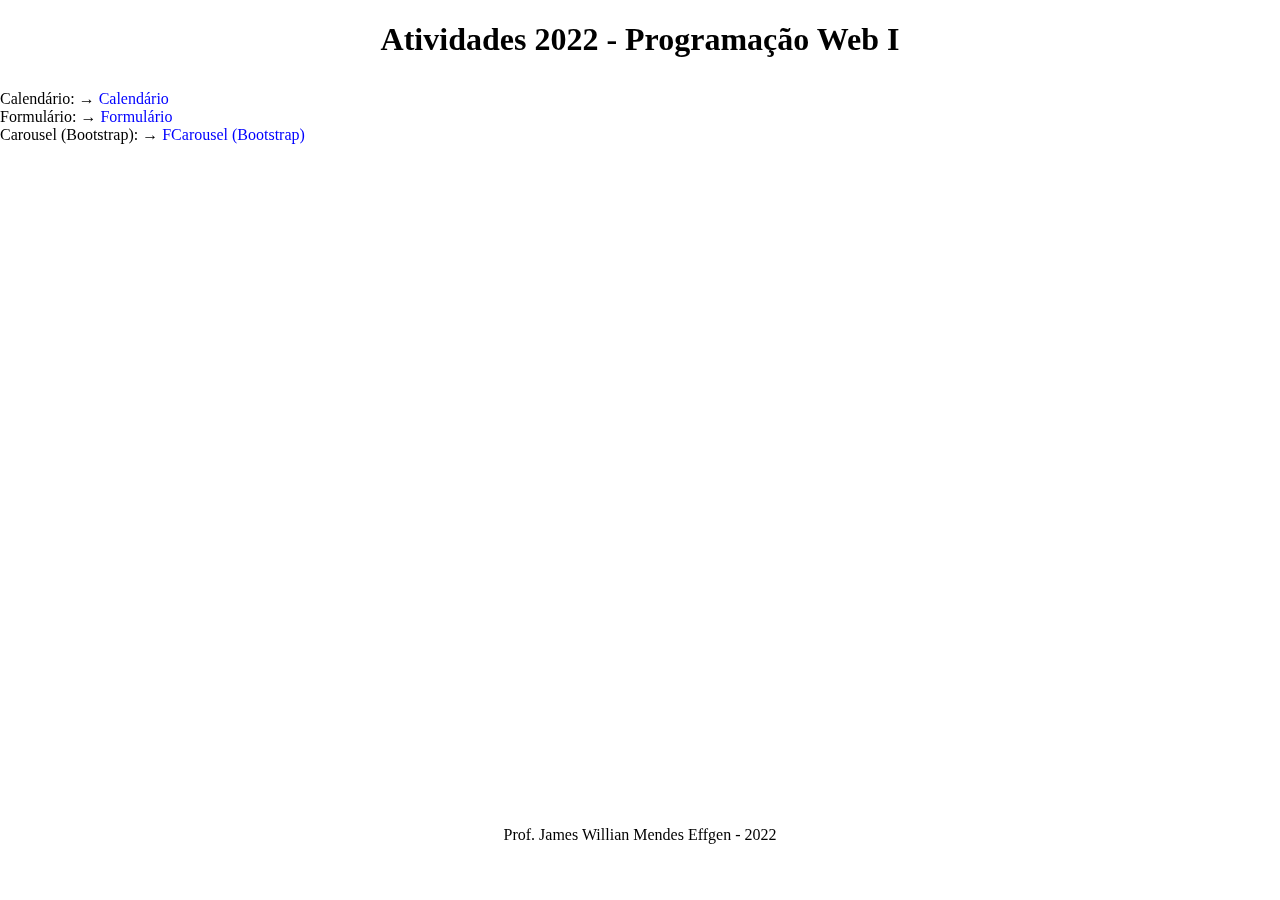
<file: index.html>
<!DOCTYPE html>
<html lang="pt-br">
<head>
    <meta charset="UTF-8">
    <title>Atividades de aula</title>
    <style>
        body{
            position: fixed;
            top: 0%;
            left: 0%;
            width: 100%;
            height: 100%;
        }
        header{
            position: fixed;
            top: 0%;
            left: 0%;
            width: 100%;
            height: 10%;
        }
        main{
            position: fixed;
            top: 10%;
            left: 0%;
            width: 100%;
            height: 80%;
        }
        footer{
            position: fixed;
            top: 90%;
            left: 0%;
            width: 100%;
            height: 10%;
        }
        h1, p{
            text-align: center;
        }
        a:link{
            color: blue;
            text-decoration: none;
        }
        a:visited{
            color: red;
            text-decoration: none;
        }
    </style>
</head>
<body>
    <header>
        <h1>Atividades 2022 - Programação Web I</h1>
    </header>
    <main>
        <li>Calendário: &rarr; <a href="atividadecalendario.html" target="_blank">Calendário</a></li>
        <li>Formulário: &rarr; <a href="formulariofloat.html" target="_blank">Formulário</a></li>
        <li>Carousel (Bootstrap): &rarr; <a href="carouselbs.html" target="_blank">FCarousel (Bootstrap)</a></li>
    </main>
    <footer>
        <p>Prof. James Willian Mendes Effgen - 2022</p>
    </footer>
</body>
</html>
</file>
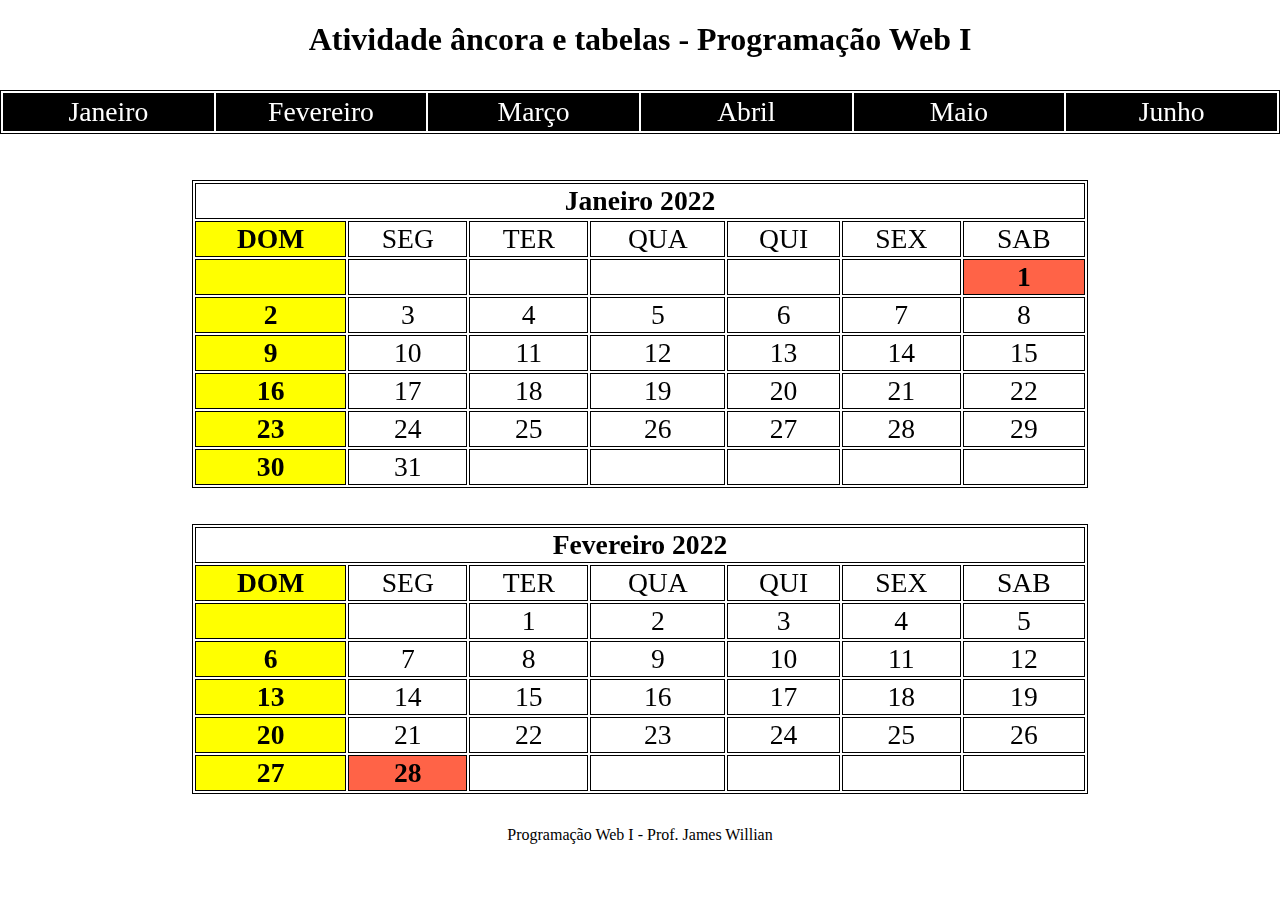
<file: atividadecalendario.html>
<!DOCTYPE html>
<html lang="pt-br">
<head>
    <meta charset="UTF-8">
    <title>Calendário</title>
    <link rel="stylesheet" href="atividadecalendario.css">
</head>
<body>
    <header><h1>Atividade âncora e tabelas - Programação Web I</h1></header>
    <nav>
        <table class="barra">
            <tr>
                <td class="link">
                    <a href="#janeiro">Janeiro</a>
                </td>
                <td class="link">
                    <a href="#fevereiro">Fevereiro</a>
                </td>
                <td class="link">
                    <a href="#marco">Março</a>
                </td>
                <td class="link">
                    <a href="#abril">Abril</a>
                </td>
                <td class="link">
                    <a href="#maio">Maio</a>  
                </td>
                <td class="link">
                    <a href="#junho">Junho</a> 
                </td>
            </tr>
        </table>
    </nav>
    <main>
        <table id="janeiro">
            <th colspan="7">Janeiro 2022</th>
            <tr>
                <td class="dom">DOM</td>
                <td>SEG</td>
                <td>TER</td>
                <td>QUA</td>
                <td>QUI</td>
                <td>SEX</td>
                <td>SAB</td>
            </tr>
            <tr>
                <td class="dom"></td>
                <td></td>
                <td></td>
                <td></td>
                <td></td>
                <td></td>
                <td class="fer">1</td>
            </tr>
            <tr>
                <td class="dom">2</td>
                <td>3</td>
                <td>4</td>
                <td>5</td>
                <td>6</td>
                <td>7</td>
                <td>8</td>
            </tr>
            <tr>
                <td class="dom">9</td>
                <td>10</td>
                <td>11</td>
                <td>12</td>
                <td>13</td>
                <td>14</td>
                <td>15</td>
            </tr>
            <tr>
                <td class="dom">16</td>
                <td>17</td>
                <td>18</td>
                <td>19</td>
                <td>20</td>
                <td>21</td>
                <td>22</td>
            </tr>
            <tr>
                <td class="dom">23</td>
                <td>24</td>
                <td>25</td>
                <td>26</td>
                <td>27</td>
                <td>28</td>
                <td>29</td>
            </tr>
            <tr>
                <td class="dom">30</td>
                <td>31</td>
                <td></td>
                <td></td>
                <td></td>
                <td></td>
                <td></td>
            </tr>
        </table>
        <br><br>
        <table id="fevereiro">
            <th colspan="7">Fevereiro 2022</th>
            <tr>
                <td class="dom">DOM</td>
                <td>SEG</td>
                <td>TER</td>
                <td>QUA</td>
                <td>QUI</td>
                <td>SEX</td>
                <td>SAB</td>
            </tr>
            <tr>
                <td class="dom"></td>
                <td></td>
                <td>1</td>
                <td>2</td>
                <td>3</td>
                <td>4</td>
                <td>5</td>
            </tr>
            <tr>
                <td class="dom">6</td>
                <td>7</td>
                <td>8</td>
                <td>9</td>
                <td>10</td>
                <td>11</td>
                <td>12</td>
            </tr>
            <tr>
                <td class="dom">13</td>
                <td>14</td>
                <td>15</td>
                <td>16</td>
                <td>17</td>
                <td>18</td>
                <td>19</td>
            </tr>
            <tr>
                <td class="dom">20</td>
                <td>21</td>
                <td>22</td>
                <td>23</td>
                <td>24</td>
                <td>25</td>
                <td>26</td>
            </tr>
            <tr>
                <td class="dom">27</td>
                <td class="fer">28</td>
                <td></td>
                <td></td>
                <td></td>
                <td></td>
                <td></td>
            </tr>
        </table>
        <br><br>
        <table id="marco">
            <th colspan="7">Março 2022</th>
            <tr>
                <td class="dom">DOM</td>
                <td>SEG</td>
                <td>TER</td>
                <td>QUA</td>
                <td>QUI</td>
                <td>SEX</td>
                <td>SAB</td>
            </tr>
            <tr>
                <td class="dom"></td>
                <td></td>
                <td class="fer">1</td>
                <td class="fer">2</td>
                <td>3</td>
                <td>4</td>
                <td>5</td>
            </tr>
            <tr>
                <td class="dom">6</td>
                <td>7</td>
                <td>8</td>
                <td>9</td>
                <td>10</td>
                <td>11</td>
                <td>12</td>
            </tr>
            <tr>
                <td class="dom">13</td>
                <td>14</td>
                <td>15</td>
                <td>16</td>
                <td>17</td>
                <td>18</td>
                <td>19</td>
            </tr>
            <tr>
                <td class="dom">20</td>
                <td>21</td>
                <td>22</td>
                <td>23</td>
                <td>24</td>
                <td>25</td>
                <td>26</td>
            </tr>
            <tr>
                <td class="dom">27</td>
                <td>28</td>
                <td>29</td>
                <td>30</td>
                <td>31</td>
                <td></td>
                <td></td>
            </tr>
        </table>
        <br><br>
        <table id="abril">
            <th colspan="7">Abril 2022</th>
            <tr>
                <td class="dom">DOM</td>
                <td>SEG</td>
                <td>TER</td>
                <td>QUA</td>
                <td>QUI</td>
                <td>SEX</td>
                <td>SAB</td>
            </tr>
            <tr>
                <td class="dom"></td>
                <td></td>
                <td></td>
                <td></td>
                <td></td>
                <td>1</td>
                <td>2</td>
            </tr>
            <tr>
                <td class="dom">3</td>
                <td>4</td>
                <td>5</td>
                <td>6</td>
                <td>7</td>
                <td>8</td>
                <td>9</td>
            </tr>
            <tr>
                <td class="dom">10</td>
                <td>11</td>
                <td>12</td>
                <td>13</td>
                <td>14</td>
                <td class="fer">15</td>
                <td>16</td>
            </tr>
            <tr>
                <td class="dom">17</td>
                <td>18</td>
                <td>19</td>
                <td>20</td>
                <td class="fer">21</td>
                <td>22</td>
                <td>23</td>
            </tr>
            <tr>
                <td class="dom">24</td>
                <td>25</td>
                <td>26</td>
                <td>27</td>
                <td>28</td>
                <td>29</td>
                <td>30</td>
            </tr>
        </table>
        <br><br>
        <table id="maio">
            <th colspan="7">Maio 2022</th>
            <tr>
                <td class="dom">DOM</td>
                <td>SEG</td>
                <td>TER</td>
                <td>QUA</td>
                <td>QUI</td>
                <td>SEX</td>
                <td>SAB</td>
            </tr>
            <tr>
                <td class="dom">1</td>
                <td>2</td>
                <td>3</td>
                <td>4</td>
                <td>5</td>
                <td>6</td>
                <td>7</td>
            </tr>
            <tr>
                <td class="dom">8</td>
                <td>9</td>
                <td>10</td>
                <td>11</td>
                <td>12</td>
                <td>13</td>
                <td>14</td>
            </tr>
            <tr>
                <td class="dom">15</td>
                <td>16</td>
                <td>17</td>
                <td>18</td>
                <td>19</td>
                <td>20</td>
                <td>21</td>
            </tr>
            <tr>
                <td class="dom">22</td>
                <td>23</td>
                <td>24</td>
                <td>25</td>
                <td>26</td>
                <td>27</td>
                <td>28</td>
            </tr>
            <tr>
                <td class="dom">29</td>
                <td>30</td>
                <td>31</td>
                <td></td>
                <td></td>
                <td></td>
                <td></td>
            </tr>
        </table>
        <br><br>
        <table id="junho">
            <th colspan="7" >Junho 2022</th>
            <tr>
                <td class="dom">DOM</td>
                <td>SEG</td>
                <td>TER</td>
                <td>QUA</td>
                <td>QUI</td>
                <td>SEX</td>
                <td>SAB</td>
            </tr>
            <tr>
                <td class="dom"></td>
                <td></td>
                <td></td>
                <td>1</td>
                <td>2</td>
                <td>3</td>
                <td>4</td>
            </tr>
            <tr>
                <td class="dom">5</td>
                <td>6</td>
                <td>7</td>
                <td>8</td>
                <td>9</td>
                <td>10</td>
                <td>11</td>
            </tr>
            <tr>
                <td class="dom">12</td>
                <td>13</td>
                <td>14</td>
                <td>15</td>
                <td>16</td>
                <td>17</td>
                <td>18</td>
            </tr>
            <tr>
                <td class="dom">19</td>
                <td>20</td>
                <td>21</td>
                <td>22</td>
                <td>23</td>
                <td>24</td>
                <td>25</td>
            </tr>
            <tr>
                <td class="dom">26</td>
                <td>27</td>
                <td>28</td>
                <td>29</td>
                <td>30</td>
                <td></td>
                <td></td>
            </tr>
        </table>  
    </main>
    <footer><p>Programação Web I - Prof. James Willian</p></footer>
</body>
</html>
</file>
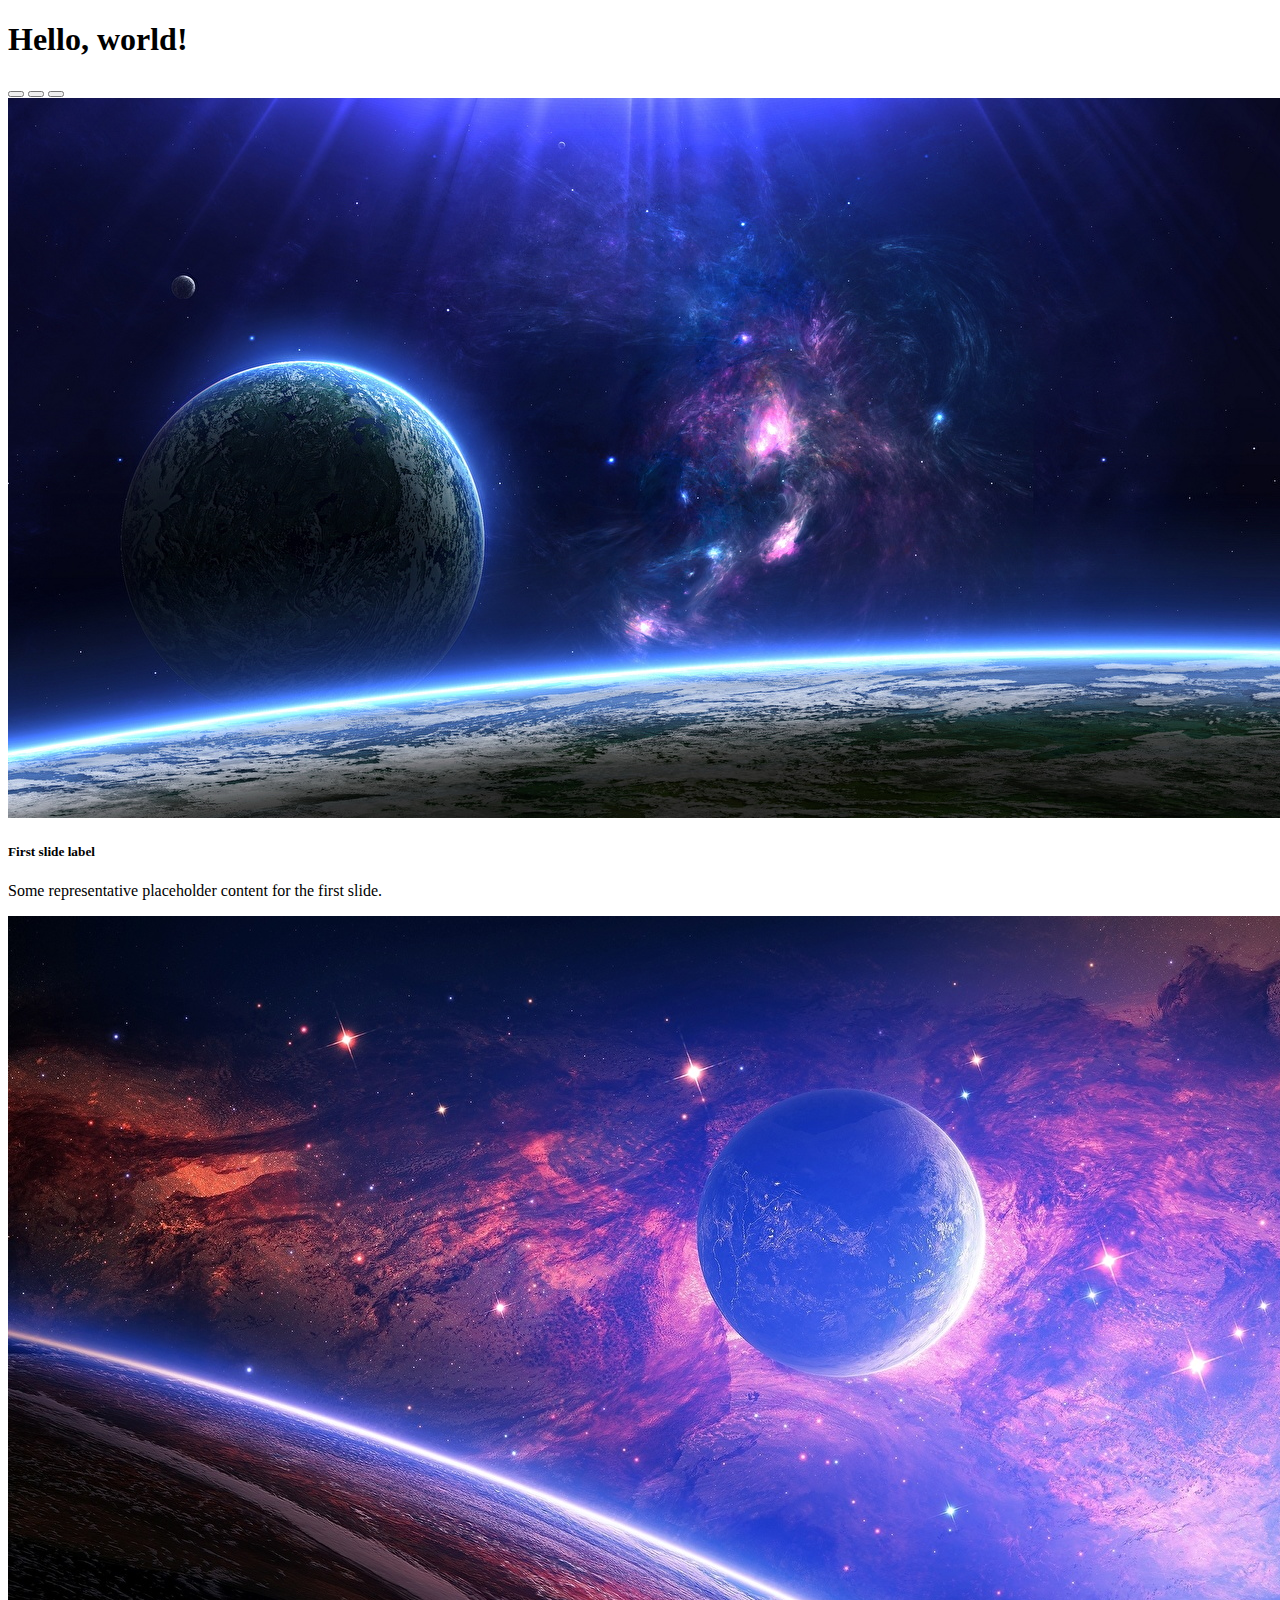
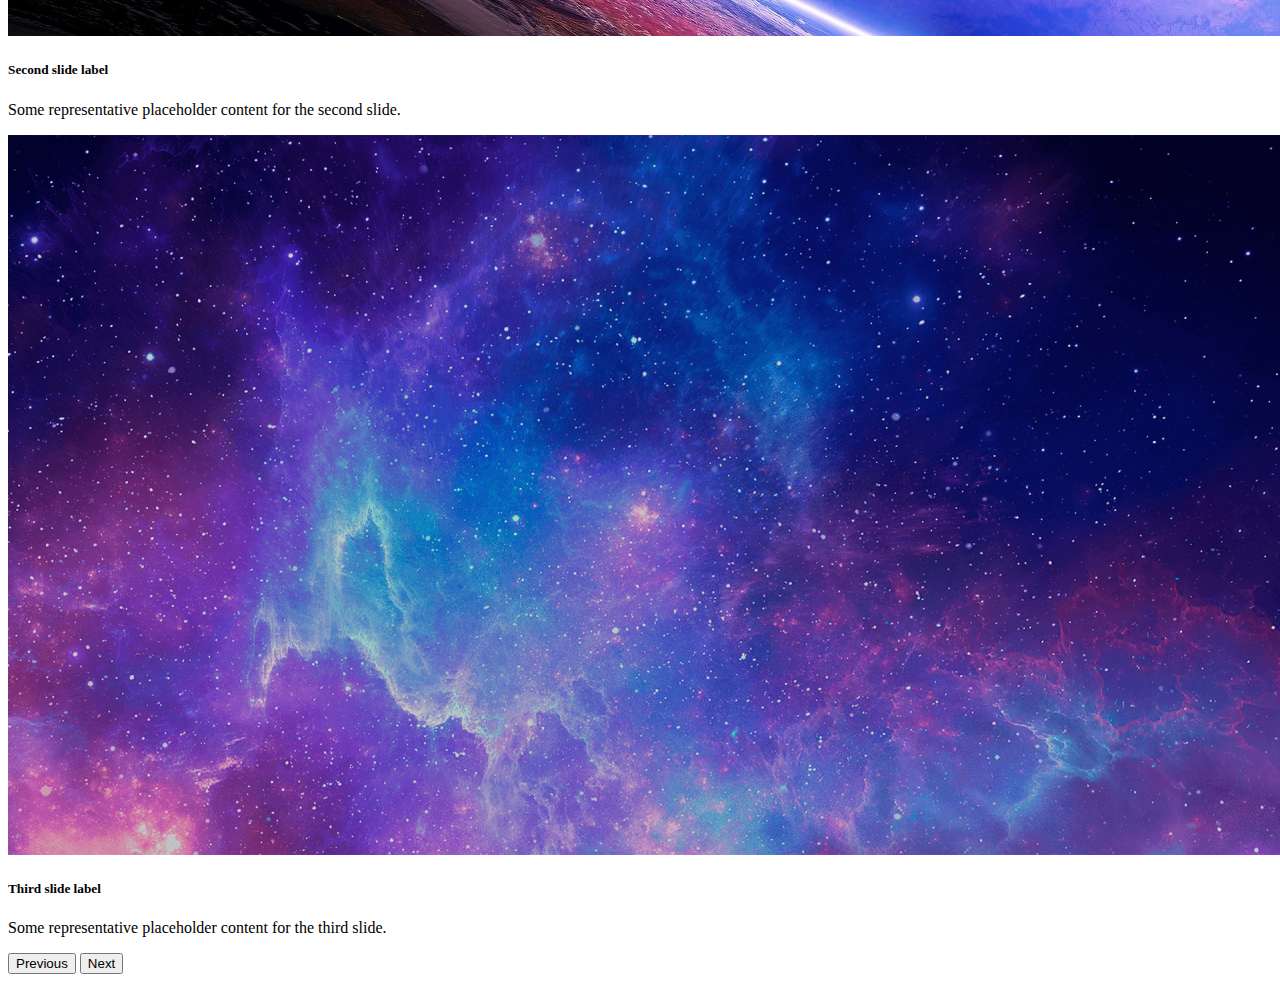
<file: carouselbs.html>
<!doctype html>
<html lang="pt-br">
    <head>
    <!-- Required meta tags -->
        <meta charset="utf-8">
        <meta name="viewport" content="width=device-width, initial-scale=1">

        <!-- Bootstrap CSS -->
        <link href="https://cdn.jsdelivr.net/npm/bootstrap@5.1.3/dist/css/bootstrap.min.css" rel="stylesheet" integrity="sha384-1BmE4kWBq78iYhFldvKuhfTAU6auU8tT94WrHftjDbrCEXSU1oBoqyl2QvZ6jIW3" crossorigin="anonymous">
        <title>Hello, world!</title>

    </head>
    <body>
        <main>
            <h1>Hello, world!</h1>
            <!-- Optional JavaScript; choose one of the two! -->

            <!-- Option 1: Bootstrap Bundle with Popper -->
            <script src="https://cdn.jsdelivr.net/npm/bootstrap@5.1.3/dist/js/bootstrap.bundle.min.js" integrity="sha384-ka7Sk0Gln4gmtz2MlQnikT1wXgYsOg+OMhuP+IlRH9sENBO0LRn5q+8nbTov4+1p" crossorigin="anonymous"></script>

            <div id="carouselExampleCaptions" class="carousel slide" data-bs-ride="carousel">
                <div class="carousel-indicators">
                    <button type="button" data-bs-target="#carouselExampleCaptions" data-bs-slide-to="0" class="active" aria-current="true" aria-label="Slide 1"></button>
                    <button type="button" data-bs-target="#carouselExampleCaptions" data-bs-slide-to="1" aria-label="Slide 2"></button>
                    <button type="button" data-bs-target="#carouselExampleCaptions" data-bs-slide-to="2" aria-label="Slide 3"></button>
                </div>
                <div class="carousel-inner">
                    <div class="carousel-item active">
                        <img src="1.jpg" class="d-block w-100" alt="...">
                        <div class="carousel-caption d-none d-md-block">
                            <h5>First slide label</h5>
                            <p>Some representative placeholder content for the first slide.</p>
                        </div>
                    </div>
                    <div class="carousel-item">
                        <img src="2.jpg" class="d-block w-100" alt="...">
                        <div class="carousel-caption d-none d-md-block">
                            <h5>Second slide label</h5>
                            <p>Some representative placeholder content for the second slide.</p>
                        </div>
                    </div>
                    <div class="carousel-item">
                        <img src="3.jpg" class="d-block w-100" alt="...">
                        <div class="carousel-caption d-none d-md-block">
                            <h5>Third slide label</h5>
                            <p>Some representative placeholder content for the third slide.</p>
                        </div>
                    </div>
                </div>
                <button class="carousel-control-prev" type="button" data-bs-target="#carouselExampleCaptions" data-bs-slide="prev">
                    <span class="carousel-control-prev-icon" aria-hidden="true"></span>
                    <span class="visually-hidden">Previous</span>
                </button>
                <button class="carousel-control-next" type="button" data-bs-target="#carouselExampleCaptions" data-bs-slide="next">
                    <span class="carousel-control-next-icon" aria-hidden="true"></span>
                    <span class="visually-hidden">Next</span>
                </button>
            </div>

            <!-- Option 2: Separate Popper and Bootstrap JS -->
            <!--
            <script src="https://cdn.jsdelivr.net/npm/@popperjs/core@2.10.2/dist/umd/popper.min.js" integrity="sha384-7+zCNj/IqJ95wo16oMtfsKbZ9ccEh31eOz1HGyDuCQ6wgnyJNSYdrPa03rtR1zdB" crossorigin="anonymous"></script>
            <script src="https://cdn.jsdelivr.net/npm/bootstrap@5.1.3/dist/js/bootstrap.min.js" integrity="sha384-QJHtvGhmr9XOIpI6YVutG+2QOK9T+ZnN4kzFN1RtK3zEFEIsxhlmWl5/YESvpZ13" crossorigin="anonymous"></script>
            -->
        </main>
    </body>
</html>
</file>
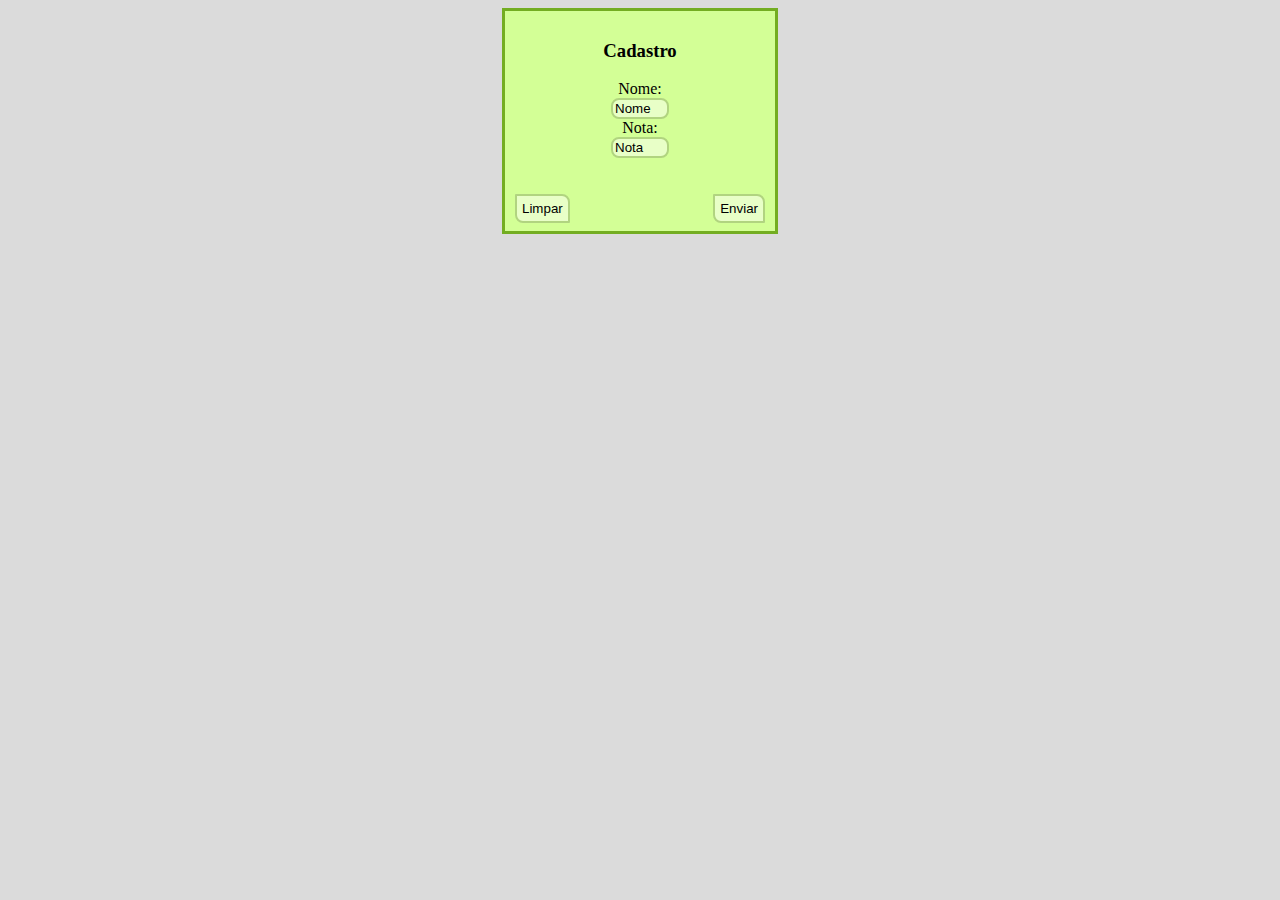
<file: formulariofloat.html>
<!DOCTYPE html>
<html lang="en">
<head>
    <meta charset="UTF-8">
    <title>Document</title>
    <style>
        body{
            background: rgb(219, 219, 219);
        }
        .form{
            background: rgb(211, 255, 150);
            text-align: center;
            width: 250px;
            max-width: 250px;
            height: 200px;
            max-height: 500px;
            margin: auto;
            padding: 10px;
            border: 3px solid #73AD21;
        }
        .textbox{
            width: 20%;
            max-width: 150px;
            background: rgb(232, 255, 199);
            border-radius: 8px;
            border: 2px solid rgb(177, 212, 128);
            transition-duration: 1s;
        }
        .textbox:focus{
            color:lightcyan;
            background: #73AD21;
            animation-name: cima;
            animation-duration: 2s;
        }
        .textbox:default{
            animation-name: cima;
            animation-duration: 2s;
            animation-direction: reverse;
        }
        .reset{
            float: left;
            background: rgb(232, 255, 199);
            border-radius: 1px 8px;
            border: 2px solid rgb(177, 212, 128);
            padding: 5px;
        }
        .reset:hover{
            background: #73AD21;
            color:lightcyan;
        }
        .reset:active{
            background: #73AD;
            color:lightcyan;
            border: 2px solid rgba(68, 9, 114, 0.867);
        }
        .submit{
            float: right;
            background: rgb(232, 255, 199);
            border-radius: 1px 8px;
            border: 2px solid rgb(177, 212, 128);
            padding: 5px;
        }
        .submit:hover{
            background: #73AD21;
            color:lightcyan;
        }
        .submit:active{
            background: #73AD;
            color:lightcyan;
            border: 2px solid rgba(68, 9, 114, 0.867);
        }
        @keyframes cima{
            from {width: 20%;}
            to {width: 100%;}
        }
    </style>
</head>
<body>
    <div class="form">
        <form action="formulariofloat.html">
            <h3>Cadastro</h3>
            <label for="name">Nome:</label><br>
            <input class="textbox" type="text" id="name" value="Nome"><br>
            <label for="nota">Nota:</label><br>
            <input class="textbox" type="text" id="nota" value="Nota"><br>
            <br><br>
            <input class="reset" type="reset" value="Limpar">
            <input class="submit" type="submit" value="Enviar" onclick="enviar()">
        </form>
    </div>
    <script>
        function enviar(){
            var nome, nota, mencao, texto;
            nome = document.getElementById("name").value;
            nota = parseFloat(document.getElementById("nota").value);
            
            if (nota < 5){
                mencao = "I";
            } else if (nota >= 5 && nota < 7){
                mencao = "R";
            } else if (nota >= 7 && nota < 9){
                mencao = "B";
            } else if (nota >= 9){
                mencao = "MB";
            } else{
                mencao = "# Erro # Valor não numérico"
            }

            texto = "Nome: " + nome + "\nMenção: " + mencao;
            alert(texto);
        }
    </script>
</body>
</html>
</file>
<file: atividadecalendario.css>
header{
    position: fixed;
    top: 0%;
    left: 0%;
    width: 100%;
    height: 10%;
}
nav{
    position: fixed;
    top: 10%;
    left: 0%;
    width: 100%;
    height: 10%;
}
main{
    position: fixed;
    top: 20%;
    left: 0%;
    width: 100%;
    height: 70%;
    overflow: hidden;
}
.barra{
    position: fixed;
    width: 100%;
}
.link{
    width: 15%;
    border: 2px solid black;
    background: black;
    text-align: center;
    font-size: 120%;
}
a:link{
    color: white;
    text-decoration: none;
}
a:visited{
    color: red;
}
a:hover{
    color: yellow;
    font-size: 120%;
}
a:active{
    color: orange;
    font-size: 120%;
}
h1, p{
    text-align: center;
}
table, th, tr, td{
    border: 1px solid black;
    text-align: center;
    font-size: 120%;
}
table{
    width: 70%;
    margin-right: auto;
    margin-left: auto;
}
.dom{
    background-color: yellow;
    font-weight: bolder;
}
.fer{
    background-color: tomato;
    font-weight: bolder;
}
footer{
    background-color: white;
    position: fixed;
    bottom: 0%;
    left: 0%;
    width: 100%;
    height: 10%;
}
</file>
